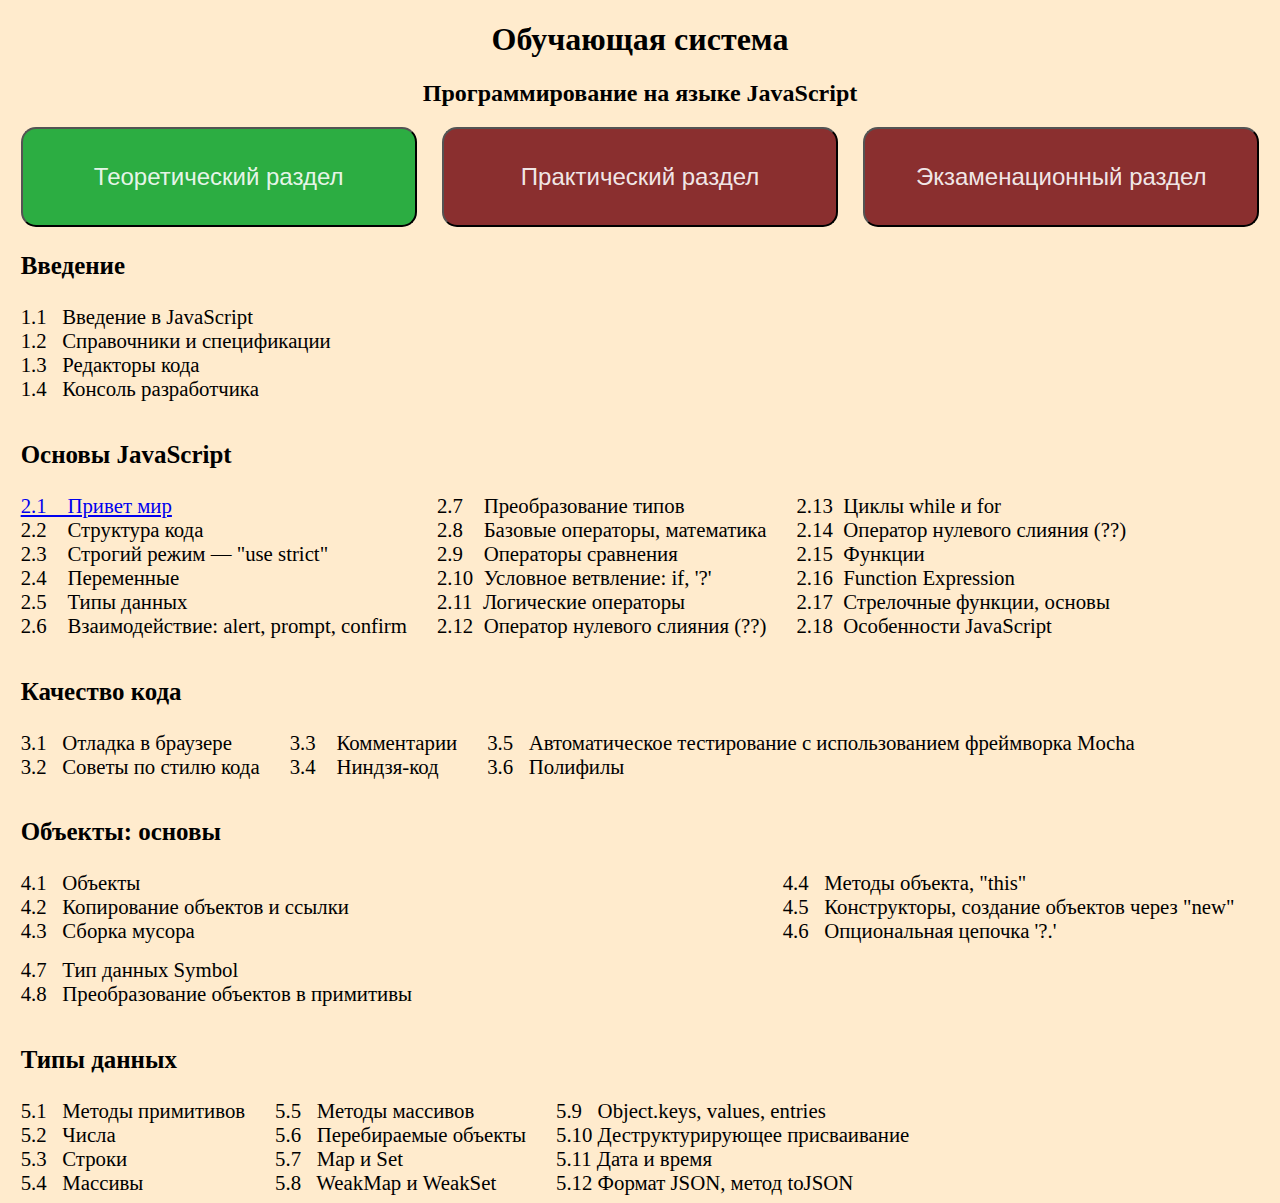
<file: index.html>
<!DOCTYPE html>

<!-- Русский язык -->
<html lang="ru">

<head>
    <meta charset="UTF-8">
    <meta http-equiv="X-UA-Compatible" content="IE=edge">
    <meta name="viewport" content="width=device-width, initial-scale=1.0">

    <!-- Заголовок наверху вкладки -->
    <title>Главная</title>

    <!-- Подключение css стилей для главной страницы -->
    <link rel="stylesheet" href="styles/forindex.css">
</head>
<body>

    <div class="zagol">
        <h1>Обучающая система</h1>
        <h2>Программирование на языке JavaScript</h2>
    </div>

    <div class="buttons">
        <button class="teory" onmousedown="viewTeory()">Теоретический раздел</button>
    
        <button class="practice" onmousedown="viewPractice()">Практический раздел</button>
    
        <button class="exam" onmousedown="viewExam()">Экзаменационный раздел</button>
    </div>

    <div id="hiddenteory">
            
        <div class="blokvvedenie">
            <!-- Первый столбец -->
            <div>
                <div>
                    <p>Введение</p>
                    1.1 &nbsp; Введение в JavaScript
                </div>
        
                <div>
                    1.2 &nbsp; Справочники и спецификации
                </div>
            </div>
        
            <!-- Второй столбец -->
            <div>
                <div>
                    1.3 &nbsp; Редакторы кода
                </div>
        
                <div>
                    1.4 &nbsp; Консоль разработчика
                </div>
            </div>
        </div>
       

        <div class="osnovi">

            <div class="blokosnovi">
                <!-- Первый столбец -->
                <div>
                    <div>
                        <p>Основы JavaScript</p>
                        <a href="teory/21hello.html"> 2.1 &nbsp;&nbsp; Привет мир </a>
                    </div>
            
                    <div>
                        2.2 &nbsp;&nbsp; Структура кода
                    </div>
            
                    <div>
                        2.3 &nbsp;&nbsp; Строгий режим — "use strict"
                    </div>
            
                    <div>
                        2.4 &nbsp;&nbsp; Переменные
                    </div>
            
                    <div>
                        2.5 &nbsp;&nbsp; Типы данных
                    </div>
            
                    <div>
                        2.6 &nbsp;&nbsp; Взаимодействие: alert, prompt, confirm
                    </div>
                
                </div>
            
                <!-- Второй столбец -->
                <div>
                    <div>
                        2.7 &nbsp;&nbsp; Преобразование типов
                    </div>
            
                    <div>
                        2.8 &nbsp;&nbsp; Базовые операторы, математика
                    </div>
            
                    <div>
                        2.9 &nbsp;&nbsp; Операторы сравнения
                    </div>
            
                    <div>
                        2.10 &nbsp;Условное ветвление: if, '?'
                    </div>
            
                    <div>
                        2.11 &nbsp;Логические операторы
                    </div>
            
                    <div>
                        2.12 &nbsp;Оператор нулевого слияния (??)
                    </div>
                </div>

                <!-- Третий столбец -->
                <div>
                    <div>
                        2.13 &nbsp;Циклы while и for
                    </div>
        
                    <div>
                        2.14 &nbsp;Оператор нулевого слияния (??)
                    </div>
            
                    <div>
                        2.15 &nbsp;Функции
                    </div>
        
                    <div>
                        2.16 &nbsp;Function Expression
                    </div>
        
                    <div>
                        2.17 &nbsp;Стрелочные функции, основы
                    </div>
        
                    <div>
                        2.18 &nbsp;Особенности JavaScript
                    </div>
                </div>
            </div>
        </div>
        
        <div class="kachestvo">

            <div class="blokkachestvo">
                <!-- Первый столбец -->
                <div>
                    <div>
                        <p>Качество кода</p>
                        3.1 &nbsp; Отладка в браузере
                    </div>
            
                    <div>
                        3.2 &nbsp; Советы по стилю кода
                    </div>
                
                </div>
            
                <!-- Второй столбец -->
                <div>
                    <div>
                        3.3 &nbsp;&nbsp; Комментарии
                    </div>
            
                    <div>
                        3.4 &nbsp;&nbsp; Ниндзя-код
                    </div>
                </div>

                <!-- Третий столбец -->
                <div>
                    <div>
                        3.5 &nbsp; Автоматическое тестирование c использованием фреймворка Mocha
                    </div>
        
                    <div>
                        3.6 &nbsp; Полифилы
                    </div>
                </div>
            </div>   
        </div>


        <div class="objects">

            <div class="blokobjects">
                <!-- Первый столбец -->
                <div>
                    <div>
                        <p>Объекты: основы</p>
                        4.1 &nbsp; Объекты
                    </div>
            
                    <div>
                        4.2 &nbsp; Копирование объектов и ссылки
                    </div>

                    <div>
                        4.3 &nbsp; Сборка мусора
                    </div>
                
                </div>
            
                <!-- Второй столбец -->
                <div>
                    <div>
                        4.4 &nbsp; Методы объекта, "this"
                    </div>
            
                    <div>
                        4.5 &nbsp; Конструкторы, создание объектов через "new"
                    </div>

                    <div>
                        4.6 &nbsp; Опциональная цепочка '?.'
                    </div>

                </div>

                <!-- Третий столбец -->
                <div>
                    <div>
                        4.7 &nbsp; Тип данных Symbol
                    </div>
        
                    <div>
                        4.8 &nbsp; Преобразование объектов в примитивы
                    </div>
                </div>
            </div>   
        </div>

        <div class="types">

            <div class="bloktypes">
                <!-- Первый столбец -->
                <div>
                    <div>
                        <p>Типы данных</p>
                        5.1 &nbsp; Методы примитивов
                    </div>
            
                    <div>
                        5.2 &nbsp; Числа
                    </div>

                    <div>
                        5.3 &nbsp; Строки
                    </div>
                    
                    <div>
                        5.4 &nbsp; Массивы
                    </div>
                </div>
            
                <!-- Второй столбец -->
                <div>
                    <div>
                        5.5 &nbsp; Методы массивов
                    </div>
            
                    <div>
                        5.6 &nbsp; Перебираемые объекты
                    </div>

                    <div>
                        5.7 &nbsp; Map и Set
                    </div>

                    <div>
                        5.8 &nbsp; WeakMap и WeakSet
                    </div>

                </div>

                <!-- Третий столбец -->
                <div>
                    <div>
                        5.9 &nbsp; Object.keys, values, entries
                    </div>
        
                    <div>
                        5.10&nbsp;Деструктурирующее присваивание
                    </div>

                    <div>
                        5.11&nbsp;Дата и время
                    </div>

                    <div>
                        5.12&nbsp;Формат JSON, метод toJSON
                    </div>
                </div>
            </div>   
        </div>

    </div>

    <div id="hiddenpractice">
        <div class="blokvvedenie">
            <!-- Первый столбец -->
            <div>
                <div>
                    <p>Введение</p>
                    1.1 &nbsp; Введение в JavaScript
                </div>
        
                <div>
                    1.2 &nbsp; Справочники и спецификации
                </div>
            </div>
        
            <!-- Второй столбец -->
            <div>
                <div>
                    1.3 &nbsp; Редакторы кода
                </div>
        
                <div>
                    1.4 &nbsp; Консоль разработчика
                </div>
            </div>
        </div>
       

        <div class="osnovi">

            <div class="blokosnovi">
                <!-- Первый столбец -->
                <div>
                    <div>
                        <p>Основы JavaScript</p>
                        2.1 &nbsp;&nbsp; Привет мир
                    </div>
            
                    <div>
                        2.2 &nbsp;&nbsp; Структура кода
                    </div>
            
                    <div>
                        2.3 &nbsp;&nbsp; Строгий режим — "use strict"
                    </div>
            
                    <div>
                        2.4 &nbsp;&nbsp; Переменные
                    </div>
            
                    <div>
                        2.5 &nbsp;&nbsp; Типы данных
                    </div>
            
                    <div>
                        2.6 &nbsp;&nbsp; Взаимодействие: alert, prompt, confirm
                    </div>
                
                </div>
            
                <!-- Второй столбец -->
                <div>
                    <div>
                        2.7 &nbsp;&nbsp; Преобразование типов
                    </div>
            
                    <div>
                        2.8 &nbsp;&nbsp; Базовые операторы, математика
                    </div>
            
                    <div>
                        2.9 &nbsp;&nbsp; Операторы сравнения
                    </div>
            
                    <div>
                        2.10 &nbsp;Условное ветвление: if, '?'
                    </div>
            
                    <div>
                        2.11 &nbsp;Логические операторы
                    </div>
            
                    <div>
                        2.12 &nbsp;Оператор нулевого слияния (??)
                    </div>
                </div>

                <!-- Третий столбец -->
                <div>
                    <div>
                        2.13 &nbsp;Циклы while и for
                    </div>
        
                    <div>
                        2.14 &nbsp;Оператор нулевого слияния (??)
                    </div>
            
                    <div>
                        2.15 &nbsp;Функции
                    </div>
        
                    <div>
                        2.16 &nbsp;Function Expression
                    </div>
        
                    <div>
                        2.17 &nbsp;Стрелочные функции, основы
                    </div>
        
                    <div>
                        2.18 &nbsp;Особенности JavaScript
                    </div>
                </div>
            </div>
        </div>
        
        <div class="kachestvo">

            <div class="blokkachestvo">
                <!-- Первый столбец -->
                <div>
                    <div>
                        <p>Качество кода</p>
                        3.1 &nbsp; Отладка в браузере
                    </div>
            
                    <div>
                        3.2 &nbsp; Советы по стилю кода
                    </div>
                
                </div>
            
                <!-- Второй столбец -->
                <div>
                    <div>
                        3.3 &nbsp;&nbsp; Комментарии
                    </div>
            
                    <div>
                        3.4 &nbsp;&nbsp; Ниндзя-код
                    </div>
                </div>

                <!-- Третий столбец -->
                <div>
                    <div>
                        3.5 &nbsp; Автоматическое тестирование c использованием фреймворка Mocha
                    </div>
        
                    <div>
                        3.6 &nbsp; Полифилы
                    </div>
                </div>
            </div>   
        </div>


        <div class="objects">

            <div class="blokobjects">
                <!-- Первый столбец -->
                <div>
                    <div>
                        <p>Объекты: основы</p>
                        4.1 &nbsp; Объекты
                    </div>
            
                    <div>
                        4.2 &nbsp; Копирование объектов и ссылки
                    </div>

                    <div>
                        4.3 &nbsp; Сборка мусора
                    </div>
                
                </div>
            
                <!-- Второй столбец -->
                <div>
                    <div>
                        4.4 &nbsp; Методы объекта, "this"
                    </div>
            
                    <div>
                        4.5 &nbsp; Конструкторы, создание объектов через "new"
                    </div>

                    <div>
                        4.6 &nbsp; Опциональная цепочка '?.'
                    </div>

                </div>

                <!-- Третий столбец -->
                <div>
                    <div>
                        4.7 &nbsp; Тип данных Symbol
                    </div>
        
                    <div>
                        4.8 &nbsp; Преобразование объектов в примитивы
                    </div>
                </div>
            </div>   
        </div>


        <div class="types">

            <div class="bloktypes">
                <!-- Первый столбец -->
                <div>
                    <div>
                        <p>Типы данных</p>
                        5.1 &nbsp; Методы примитивов
                    </div>
            
                    <div>
                        5.2 &nbsp; Числа
                    </div>

                    <div>
                        5.3 &nbsp; Строки
                    </div>
                    
                    <div>
                        5.4 &nbsp; Массивы
                    </div>
                </div>
            
                <!-- Второй столбец -->
                <div>
                    <div>
                        5.5 &nbsp; Методы массивов
                    </div>
            
                    <div>
                        5.6 &nbsp; Перебираемые объекты
                    </div>

                    <div>
                        5.7 &nbsp; Map и Set
                    </div>

                    <div>
                        5.8 &nbsp; WeakMap и WeakSet
                    </div>

                </div>

                <!-- Третий столбец -->
                <div>
                    <div>
                        5.9 &nbsp;Object.keys, values, entries
                    </div>
        
                    <div>
                        5.10 &nbsp;Деструктурирующее присваивание
                    </div>

                    <div>
                        5.11 &nbsp;Дата и время
                    </div>

                    <div>
                        5.12 &nbsp;Формат JSON, метод toJSON
                    </div>
                </div>
            </div>   
        </div>

    </div>

    <div id="hiddenexam">
        <div class="blokvvedenie">
            <!-- Первый столбец -->
            <div>
                <div>
                    <p>
                        <a href="exam/1vvedenie.html">
                            Введение
                        </a>
                    </p>
                    1.1 &nbsp; Введение в JavaScript
                </div>
        
                <div>
                    1.2 &nbsp; Справочники и спецификации
                </div>
            </div>
        
            <!-- Второй столбец -->
            <div>
                <div>
                    1.3 &nbsp; Редакторы кода
                </div>
        
                <div>
                    1.4 &nbsp; Консоль разработчика
                </div>
            </div>
        </div>
       

        <div class="osnovi">

            <div class="blokosnovi">
                <!-- Первый столбец -->
                <div>
                    <div>
                        <p>Основы JavaScript</p>
                        2.1 &nbsp;&nbsp; Привет мир </a>
                    </div>
            
                    <div>
                        2.2 &nbsp;&nbsp; Структура кода
                    </div>
            
                    <div>
                        2.3 &nbsp;&nbsp; Строгий режим — "use strict"
                    </div>
            
                    <div>
                        2.4 &nbsp;&nbsp; Переменные
                    </div>
            
                    <div>
                        2.5 &nbsp;&nbsp; Типы данных
                    </div>
            
                    <div>
                        2.6 &nbsp;&nbsp; Взаимодействие: alert, prompt, confirm
                    </div>
                
                </div>
            
                <!-- Второй столбец -->
                <div>
                    <div>
                        2.7 &nbsp;&nbsp; Преобразование типов
                    </div>
            
                    <div>
                        2.8 &nbsp;&nbsp; Базовые операторы, математика
                    </div>
            
                    <div>
                        2.9 &nbsp;&nbsp; Операторы сравнения
                    </div>
            
                    <div>
                        2.10 &nbsp;Условное ветвление: if, '?'
                    </div>
            
                    <div>
                        2.11 &nbsp;Логические операторы
                    </div>
            
                    <div>
                        2.12 &nbsp;Оператор нулевого слияния (??)
                    </div>
                </div>

                <!-- Третий столбец -->
                <div>
                    <div>
                        2.13 &nbsp;Циклы while и for
                    </div>
        
                    <div>
                        2.14 &nbsp;Оператор нулевого слияния (??)
                    </div>
            
                    <div>
                        2.15 &nbsp;Функции
                    </div>
        
                    <div>
                        2.16 &nbsp;Function Expression
                    </div>
        
                    <div>
                        2.17 &nbsp;Стрелочные функции, основы
                    </div>
        
                    <div>
                        2.18 &nbsp;Особенности JavaScript
                    </div>
                </div>
            </div>
        </div>
        
        <div class="kachestvo">

            <div class="blokkachestvo">
                <!-- Первый столбец -->
                <div>
                    <div>
                        <p>Качество кода</p>
                        3.1 &nbsp; Отладка в браузере
                    </div>
            
                    <div>
                        3.2 &nbsp; Советы по стилю кода
                    </div>
                
                </div>
            
                <!-- Второй столбец -->
                <div>
                    <div>
                        3.3 &nbsp;&nbsp; Комментарии
                    </div>
            
                    <div>
                        3.4 &nbsp;&nbsp; Ниндзя-код
                    </div>
                </div>

                <!-- Третий столбец -->
                <div>
                    <div>
                        3.5 &nbsp; Автоматическое тестирование c использованием фреймворка Mocha
                    </div>
        
                    <div>
                        3.6 &nbsp; Полифилы
                    </div>
                </div>
            </div>   
        </div>


        <div class="objects">

            <div class="blokobjects">
                <!-- Первый столбец -->
                <div>
                    <div>
                        <p>Объекты: основы</p>
                        4.1 &nbsp; Объекты
                    </div>
            
                    <div>
                        4.2 &nbsp; Копирование объектов и ссылки
                    </div>

                    <div>
                        4.3 &nbsp; Сборка мусора
                    </div>
                
                </div>
            
                <!-- Второй столбец -->
                <div>
                    <div>
                        4.4 &nbsp; Методы объекта, "this"
                    </div>
            
                    <div>
                        4.5 &nbsp; Конструкторы, создание объектов через "new"
                    </div>

                    <div>
                        4.6 &nbsp; Опциональная цепочка '?.'
                    </div>

                </div>

                <!-- Третий столбец -->
                <div>
                    <div>
                        4.7 &nbsp; Тип данных Symbol
                    </div>
        
                    <div>
                        4.8 &nbsp; Преобразование объектов в примитивы
                    </div>
                </div>
            </div>   
        </div>

        <div class="types">

            <div class="bloktypes">
                <!-- Первый столбец -->
                <div>
                    <div>
                        <p>Типы данных</p>
                        5.1 &nbsp; Методы примитивов
                    </div>
            
                    <div>
                        5.2 &nbsp; Числа
                    </div>

                    <div>
                        5.3 &nbsp; Строки
                    </div>
                    
                    <div>
                        5.4 &nbsp; Массивы
                    </div>
                </div>
            
                <!-- Второй столбец -->
                <div>
                    <div>
                        5.5 &nbsp; Методы массивов
                    </div>
            
                    <div>
                        5.6 &nbsp; Перебираемые объекты
                    </div>

                    <div>
                        5.7 &nbsp; Map и Set
                    </div>

                    <div>
                        5.8 &nbsp; WeakMap и WeakSet
                    </div>

                </div>

                <!-- Третий столбец -->
                <div>
                    <div>
                        5.9 &nbsp; Object.keys, values, entries
                    </div>
        
                    <div>
                        5.10&nbsp;Деструктурирующее присваивание
                    </div>

                    <div>
                        5.11&nbsp;Дата и время
                    </div>

                    <div>
                        5.12&nbsp;Формат JSON, метод toJSON
                    </div>
                </div>
            </div>   
        </div>
    </div>

    <script src="scripts/forindex.js"></script>
    <script src="scripts/exam.js"></script>
</body>
</html>
</file>
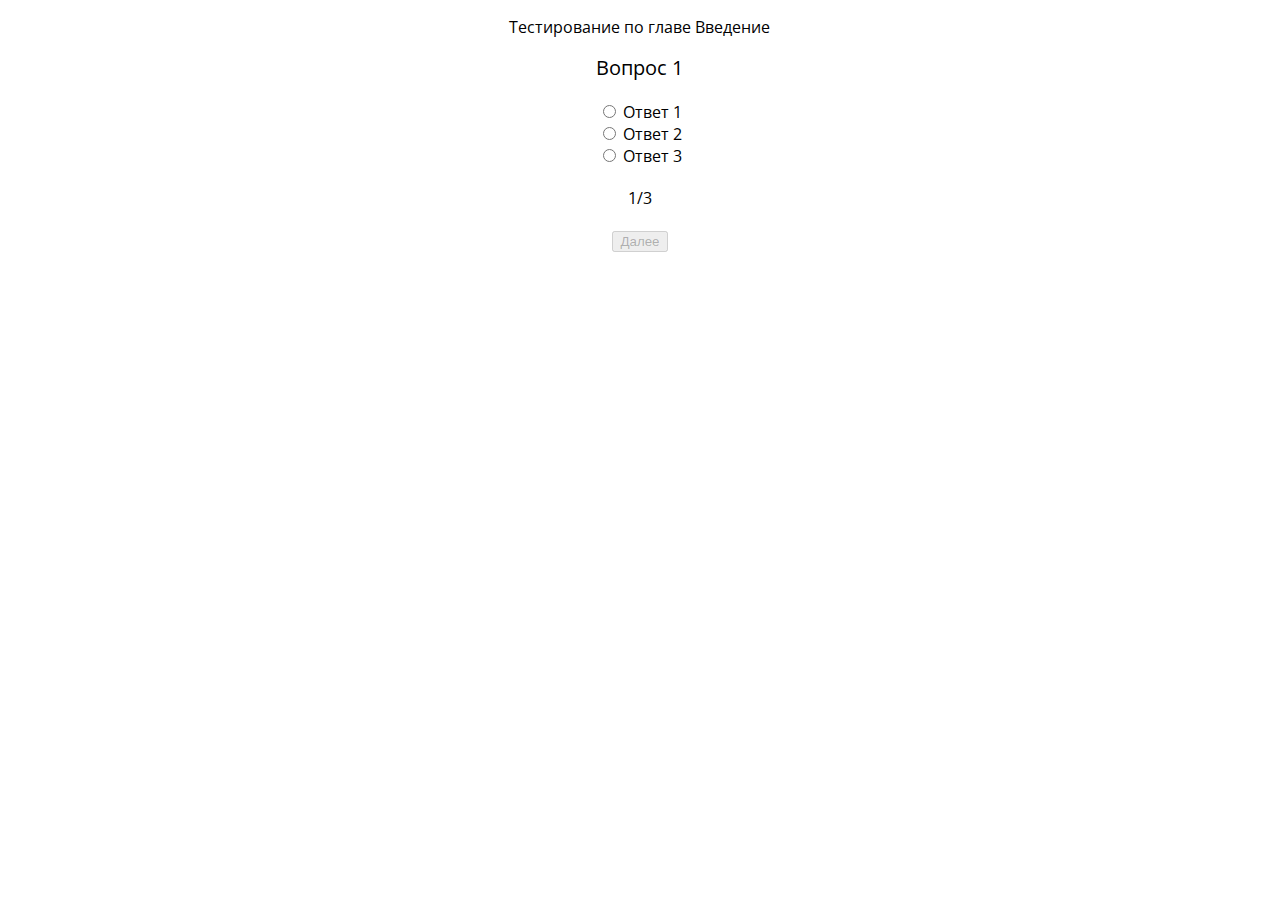
<file: exam/1vvedenie.html>
<!DOCTYPE html>
<html lang="ru">
<head>
    <meta charset="UTF-8">
    <meta name="viewport" content="width=device-width, initial-scale=1.0">
    <meta http-equiv="X-UA-Compatible" content="IE=edge">
    <title>Document</title>

    <link rel="stylesheet" href="../styles/forexam.css">
</head>
<body>
    
    <div class="quiz" id="quiz">
        
        <p>
            Тестирование по главе Введение
        </p>

        <div class="quiz-questions" id="questions"></div>

        <div class="quiz-indicator" id="indicator">1/10</div>
        
        <div class="quiz-results" id="results">
            <div class="quiz-results-item">
                <div class="quiz-results-item__question">Вопрос 1</div>
                <ul class="quiz-results-item__answers">
                    <li>Ответ 1</li>
                    <li>Ответ 2</li>
                </ul>
            </div>
        </div>
        
        <div class="quiz-controls">
            <button class="btn-next" id="btn-next" disabled>Далее</button>
            <button class="btn-restart" id="btn-restart">С начала</button>
        </div>
    </div>

    <script src="../scripts/exam.js"></script>
</body>
</html>
</file>
<file: styles/forindex.css>
body {
    background-color: blanchedalmond;
}

.zagol {
    text-align: center;
}

.buttons {
 
    /* Ширина */
    width: 100%;

    /* background-color: aquamarine; */
    display: flex;
    justify-content: center;
}

.teory {
    background-color: rgb(44, 173, 66);
}

div>button {
    border-radius: 15px;
    height: 100px;
    margin-left: 1%;
    margin-right: 1%;
    color: rgba(255, 255, 255, 0.9);
    background-color: rgb(138, 47, 47);
    width: 33%;
    font-size: 150%;

    white-space:normal !important;
    word-wrap:break-word;
}

#hiddenteory {
    width: 98%;
    margin: auto;
    
    font-size: 130%;
    text-align: justify;
    
}

#hiddenpractice {
    display: none;
    width: 98%;
    margin: auto;
    
    background-color: blanchedalmond;
    font-size: 130%;
    text-align: justify;
}

#hiddenexam {
    display: none;
    width: 98%;
    margin: auto;
    
    background-color: blanchedalmond;
    font-size: 130%;
    text-align: justify;
}


span {
    margin-right: 20px;
    white-space:normal !important;
    word-wrap:break-word;
}
В

.blokvvedenie>div,
.blokosnovi>div,
.blokkachestvo>div,
.blokobjects>div,
.bloktypes>div {
    /* background-color: rgb(44, 173, 66); */
    display: inline-block;
    /* float: left; */
    margin-right: 2%;
    margin-top: 15px;
}

p{
    font-size: 120%;
    font-weight: 600;
}



@media screen and (max-width: 706px) {
    
    .buttons{
        display: flex;
        flex-direction: column;
    }
    
    .buttons > button {
        width: 98%;
        margin-bottom: 1%;
    }
}


/* a{
        color: #000000;
        text-decoration: none !important;
        border: none !important;
    } */
</file>
<file: styles/forexam.css>
@import url('https://fonts.googleapis.com/css2?family=Open+Sans&display=swap');

body {
    margin: 0;
    font-family: 'Open Sans', sans-serif;
}

.quiz {
    margin: 0 auto;
    width: 98%;
    text-align: center;
}

.quiz-questions, 
.quiz-indicator,
.quiz-results {
    margin-bottom: 20px;
}

.quiz-questions-item,
.quiz-results-item {
    margin-bottom: 20px;
}

.quiz-questions-item__question,
.quiz-results-item__question {
    font-size: 20px;
    margin-bottom: 20px;
}

.quiz-questions-item__answers,
.quiz-results-item__answers {
    margin-bottom: 20px;
    margin: 0;
    padding: 0;
    list-style: none;
}

.quiz-results {
    display: none;
}

.btn-next {}

.btn-restart {
    display: none;
}

.questions--hidden,
.indicator--hidden,
.btn-next--hidden {
    display: none;
}

.results--visible,
.btn-restart--visible {
    display: block;
}

.answer--invalid {
    color: red;
}

.answer--valid {
    color: green;
}
</file>
